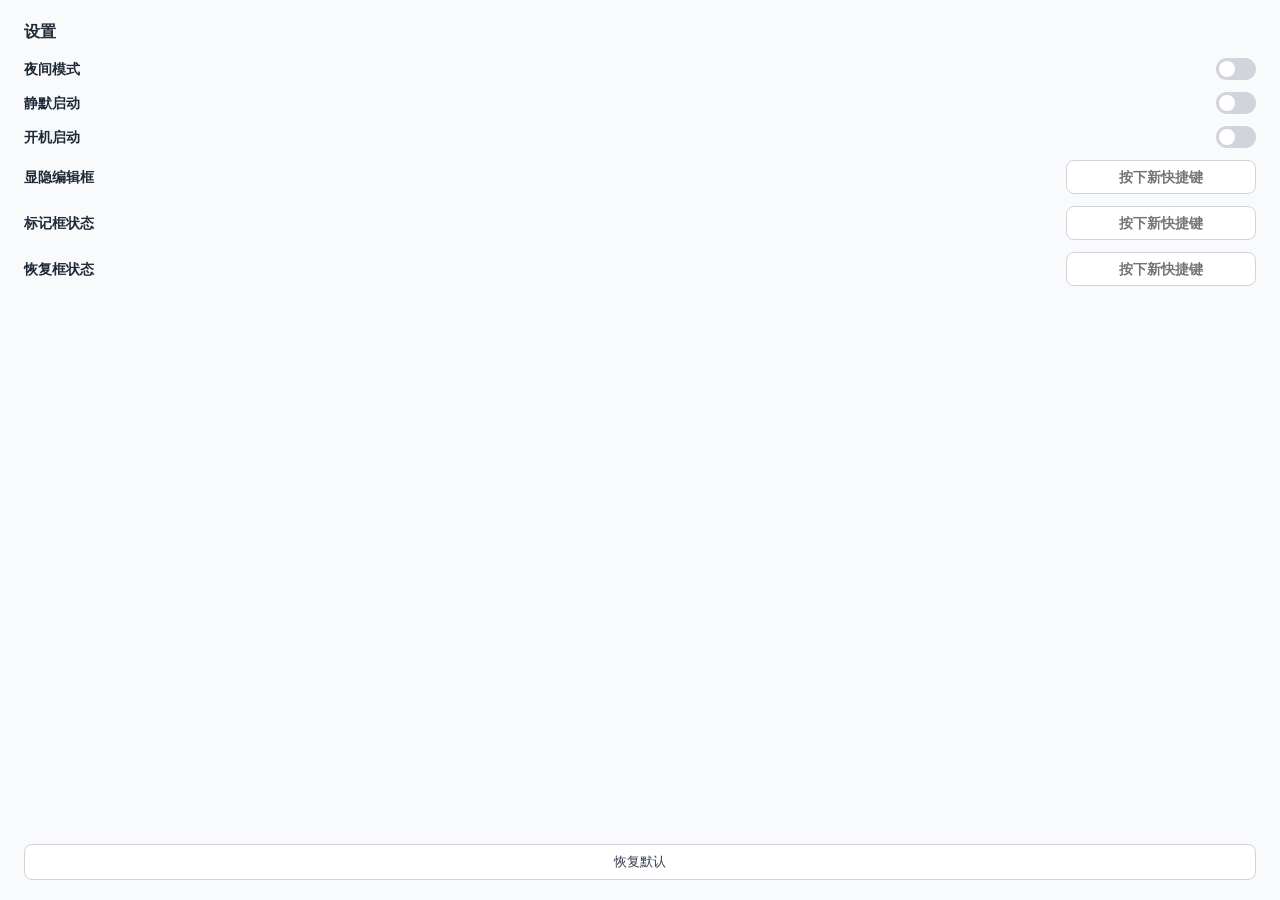
<file: ui/settings.html>
<!doctype html>
<html lang="zh-CN">
<head>
  <meta charset="utf-8" />
  <title>设置</title>
  <link rel="stylesheet" href="settings.css" />
</head>
<body>
  <div class="panel">
    <h2>设置</h2>
    <div class="row">
      <label for="dark-toggle">夜间模式</label>
      <label class="switch">
        <input type="checkbox" id="dark-toggle" />
        <span class="slider"></span>
      </label>
    </div>
    <div class="row">
      <label for="silent-toggle">静默启动</label>
      <label class="switch">
        <input type="checkbox" id="silent-toggle" />
        <span class="slider"></span>
      </label>
    </div>
    <div class="row">
      <label for="autostart-toggle">开机启动</label>
      <label class="switch">
        <input type="checkbox" id="autostart-toggle" />
        <span class="slider"></span>
      </label>
    </div>
    <div class="row">
      <label for="hotkey-input">显隐编辑框</label>
      <input id="hotkey-input" readonly placeholder="按下新快捷键" />
    </div>
    <div class="row">
      <label for="mark-input">标记框状态</label>
      <input id="mark-input" readonly placeholder="按下新快捷键" />
    </div>
    <div class="row">
      <label for="restore-input">恢复框状态</label>
      <input id="restore-input" readonly placeholder="按下新快捷键" />
    </div>
    <div id="msg"></div>
    <button id="reset">恢复默认</button>
  </div>
  <script src="settings.js"></script>
</body>
</html>
</file>
<file: ui/settings.css>
* {
  margin: 0;
  padding: 0;
  box-sizing: border-box;
}

html,
body {
  width: 100%;
  height: 100%;
  background: #f8fafc;
  font: 14px/1.5 "Segoe UI", "Microsoft YaHei", sans-serif;
  color: #1f2937;
}

.panel {
  padding: 20px 24px;
  display: flex;
  flex-direction: column;
  gap: 12px;
  height: 100%;
}

h2 {
  font-size: 16px;
  margin-bottom: 2px;
}

.row {
  display: flex;
  align-items: center;
  gap: 12px;
}

.row > label:first-child {
  flex: 1;
  white-space: nowrap;
  font-weight: 600;
}

#hotkey-input,
#mark-input,
#restore-input {
  width: 190px;
  flex-shrink: 0;
  padding: 8px 12px;
  border: 1px solid #d1d5db;
  border-radius: 8px;
  font-size: 14px;
  text-align: center;
  background: #ffffff;
  color: #0f766e;
  font-weight: 600;
  outline: none;
  cursor: pointer;
}

#hotkey-input:focus,
#mark-input:focus,
#restore-input:focus {
  border-color: #14b8a6;
  box-shadow: 0 0 0 3px rgba(20, 184, 166, 0.2);
}

.switch {
  position: relative;
  display: inline-block;
  width: 40px;
  height: 22px;
  flex-shrink: 0;
}

.switch input {
  opacity: 0;
  width: 0;
  height: 0;
}

.slider {
  position: absolute;
  inset: 0;
  background: #d1d5db;
  border-radius: 22px;
  transition: 0.2s;
  cursor: pointer;
}

.slider::before {
  content: "";
  position: absolute;
  width: 16px;
  height: 16px;
  left: 3px;
  top: 3px;
  background: #ffffff;
  border-radius: 50%;
  transition: 0.2s;
}

.switch input:checked + .slider {
  background: #14b8a6;
}

.switch input:checked + .slider::before {
  transform: translateX(18px);
}

#msg {
  min-height: 18px;
  font-size: 12px;
  color: #15803d;
}

#reset {
  margin-top: auto;
  padding: 8px 14px;
  border-radius: 8px;
  border: 1px solid #d1d5db;
  background: #ffffff;
  font-size: 13px;
  cursor: pointer;
  color: #374151;
}

#reset:hover {
  background: #f3f4f6;
}
</file>
